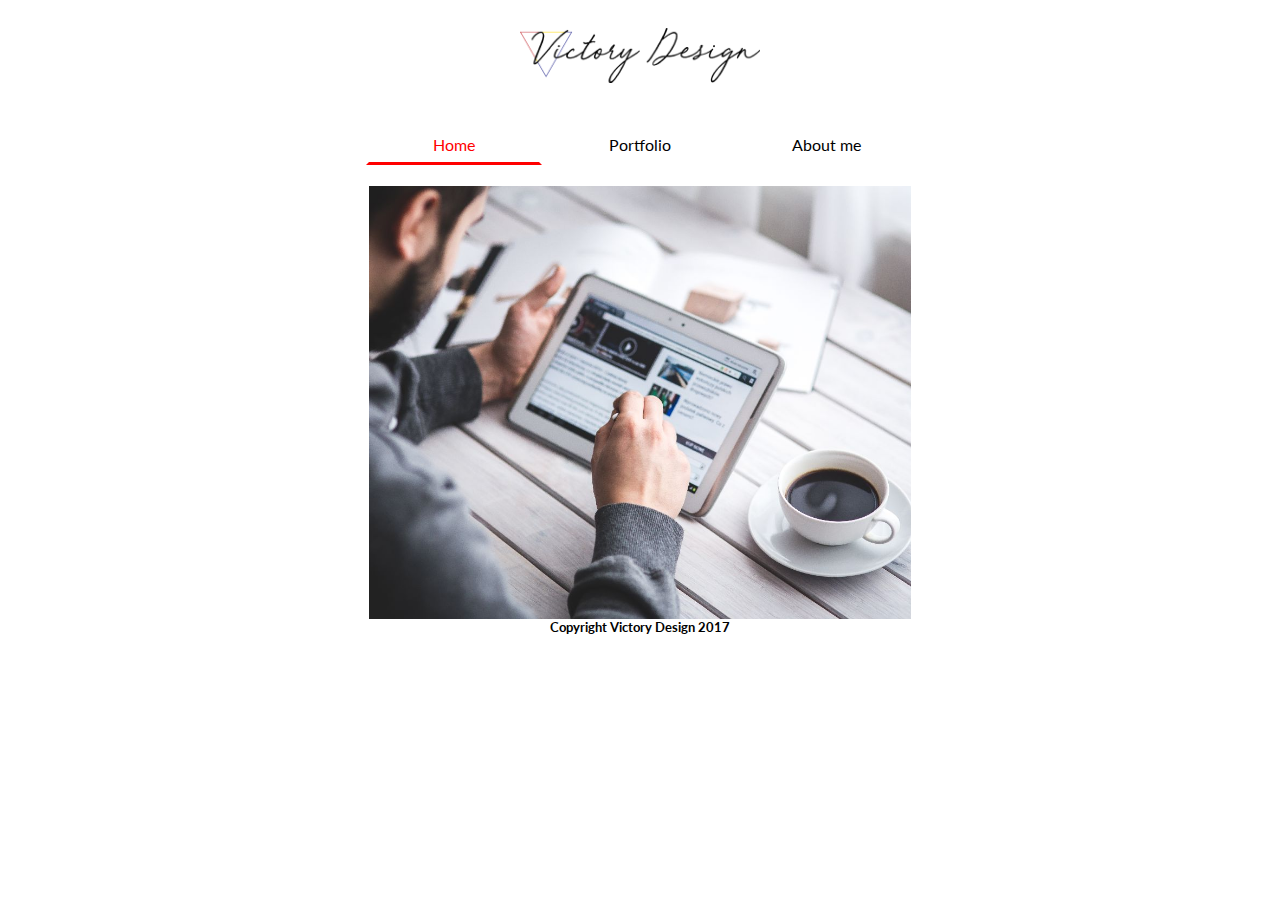
<file: index.html>
<!DOCTYPE html>
<html lang="">
<head>
   <link href='https://fonts.googleapis.com/css?family=Lato' rel='stylesheet'>
    <meta charset="utf-8">
    <meta name="viewport" content="width=device-width, initial-scale=1.0"><link rel="stylesheet" href="responsive_website_redesign/responsive/css/styleofindex.css">
    <title>VD Frontpage</title>
</head>

<body class="frontpage">
   
   <header><img class="logo" src="responsive_website_redesign/responsive/assets/rest/redesign-files/vdlogotrokut.png"></header>

<ul>
  <li><a class="active1" class="mod" href="index.html">Home</a></li>
  <li><a class="gal" href="portfolio.html">Portfolio</a></li>
  <li><a class="abo" href="aboutme.html">About me</a></li>
</ul>


<section>
  <img class="mySlides" src="responsive_website_redesign/responsive/assets/rest/mmd/man-coffee-cup-pen.jpg"
  style="width:100%">
  <img class="mySlides" src="responsive_website_redesign/responsive/assets/rest/mmd/pexels-photo-270348.jpeg"
  style="width:100%">
  <img class="mySlides" src="responsive_website_redesign/responsive/assets/rest/mmd/pexels-photo-403495.jpeg"
  style="width:100%">
    <img class="mySlides" src="responsive_website_redesign/responsive/assets/rest/mmd/pexels-photo-533446.jpeg"
  style="width:100%">
  <img class="mySlides" src="responsive_website_redesign/responsive/assets/rest/mmd/pexels-photo-66134.jpeg"
  style="width:100%">
</section>



<footer>Copyright Victory Design 2017</footer>

</body>
<script>var myIndex = 0;
carousel();

function carousel() {
    var i;
    var x = document.getElementsByClassName("mySlides");
    for (i = 0; i < x.length; i++) {
       x[i].style.display = "none";
    }
    myIndex++;
    if (myIndex > x.length) {myIndex = 1}
    x[myIndex-1].style.display = "block";
    setTimeout(carousel, 2500);
}</script>
</html>
</file>
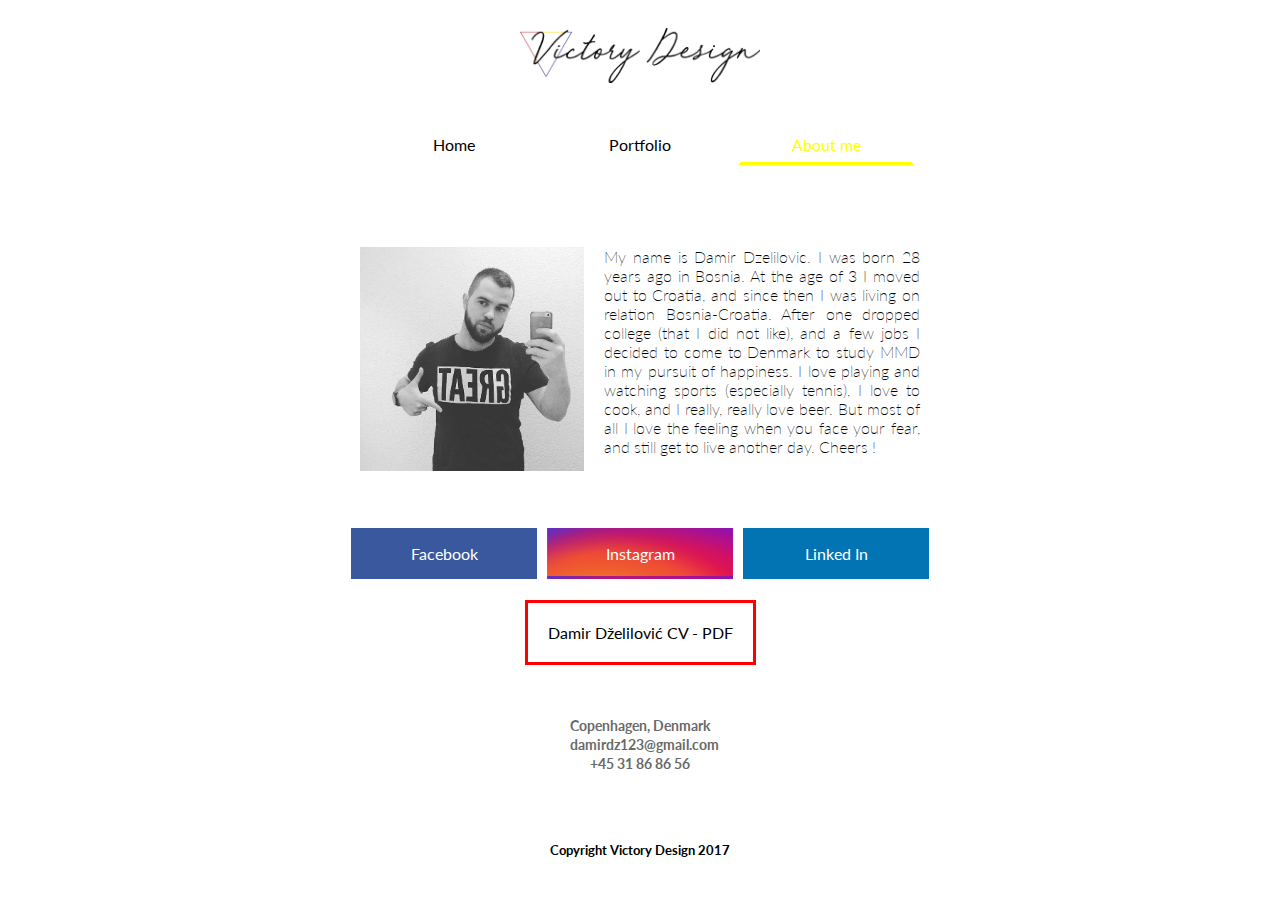
<file: aboutme.html>
<!DOCTYPE html>
<html lang="">
<head>
   <link href='https://fonts.googleapis.com/css?family=Lato' rel='stylesheet'>
    <meta charset="utf-8">
    <meta name="viewport" content="width=device-width, initial-scale=1.0"><link rel="stylesheet" href="styleofindex.css">
    <title>VD About me</title>
</head>

<body class="frontpage">
   
   <header><img class="logo" src="responsive_website_redesign/responsive/assets/rest/redesign-files/vdlogotrokut.png"></header>

<ul>
  <li><a class="mod" href="index.html">Home</a></li>
  <li><a class="gal" href="portfolio.html">Portfolio</a></li>
  <li><a class="active4" class="abo" href="aboutme.html">About me</a></li>
</ul>

<div1>
           
            <h3><img class="profil" src="responsive_website_redesign/responsive/assets/rest/redesign-files/damirslika.jpg">
                My name is Damir Dzelilovic. I was born 28 years ago in Bosnia. At the age of 3 I moved out to Croatia, and since then I was living on relation Bosnia-Croatia. After one dropped college (that I did not like), and a few jobs I decided to come to Denmark to study MMD in my pursuit of happiness. I love playing and watching sports (especially tennis), I love to cook, and I really, really love beer. But most of all I love the feeling when you face your fear, and still get to live another day. Cheers !
            </h3>
            
<ul class="dvaul">
  <li class="f"><a class="awhite" href="https://www.facebook.com/profile.php?id=100008719667763">Facebook</a></li>
  <li class="i"><a class="awhite" href="https://www.instagram.com/damirdzzz/">Instagram</a></li>
  <li class="l"><a class="awhite" href="https://www.linkedin.com/in/damirdz/">Linked In</a></li>
</ul>

<a class="cv" href="responsive_website_redesign/responsive/extra/Damir_Dzeliovic_CV.pdf">Damir Dželilović CV - PDF</a>

<div12>
<p1>Copenhagen, Denmark</p1>
<p1>damirdz123@gmail.com</p1>
<p1>+45 31 86 86 56</p1>

</div12>
 <footer>Copyright Victory Design 2017</footer>
</div1>








</body>
</html>
</file>
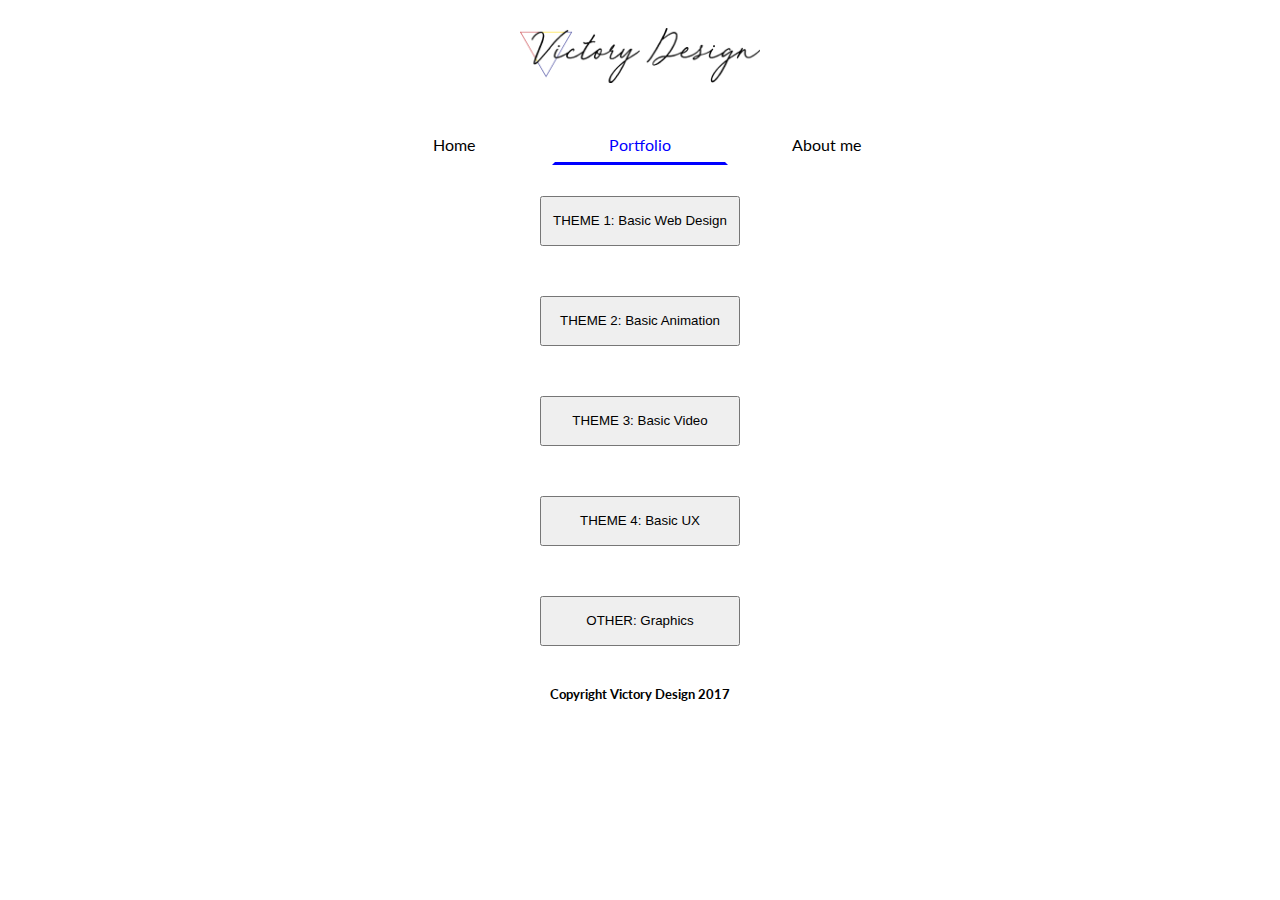
<file: portfolio.html>
<!DOCTYPE html>
<html lang="">
<head>
   <link href='https://fonts.googleapis.com/css?family=Lato' rel='stylesheet'>
    <meta charset="utf-8">
    <meta name="viewport" content="width=device-width, initial-scale=1.0"><link rel="stylesheet" href="styleofindex.css">
    <title>VD Portfolio</title>
</head>

<body class="frontpage">
   
   <header><img class="logo" src="responsive_website_redesign/responsive/assets/rest/redesign-files/vdlogotrokut.png"></header>

<ul>
  <li><a class="mod" href="index.html">Home</a></li>
  <li><a class="active3" class="gal" href="portfolio.html">Portfolio</a></li>
  <li><a class="abo" href="aboutme.html">About me</a></li>
</ul>

<div class="grid">
        
<div class="dropdown">
  <button class="dropbtn">THEME 1: Basic Web Design</button>
  <div class="dropdown-content">
    <a href="http://victorydesign.net/web/responisve_website_first/frontpage.html">01.04.01. Responsive webiste</a>
    <a href="http://victorydesign.net/web/redesign_gf/index.html">01.05.03. Redesigned website</a>
    <a href="responsive_website_redesign/responsive/extra/Gatesnfences_redesign-presentation-group7.pdf">01.05.04. Presentation</a>
  </div>
</div>

<div class="dropdown">
  <button class="dropbtn">THEME 2: Basic Animation</button>
  <div class="dropdown-content">
    <a href="http://victorydesign.net/02-animation/santa/">02.01.02. Simple animation</a>
    <a href="responsive_website_redesign/responsive/extra/Styletile_and_story_Damir_Dzelilovic.pdf">02.02.01. Style tile and story idea</a>
    <a href="responsive_website_redesign/responsive/extra/Story+and+Work+sheet_Damir_Dzelilovic.pdf.pdf">02.02.02. Story board and work sheet</a>
    <a href="http://victorydesign.net/02-animation/assignment_2-2-3/2.2.3_damir-dzelilovic_walk-animation.html">02.02.03. Sprite sheet animation 1</a>
    <a href="http://victorydesign.net/02-animation/assignment_2-2-3/animation_walk.gif">02.02.03. Sprite sheet animation 2</a>
    <a href="http://linlines.dk/kea/animation/">02.03.02. Interactive animation</a>
    <a href="http://victorydesign.net/cd/cdindex.html">02.03.03. Project pool day 1</a>
    <a href="#">02.03.04. Project pool day 2</a>
    <a href="responsive_website_redesign/responsive/extra/document_personas_collage.pdf">02.04.02. Personas collage</a>
    <a href="responsive_website_redesign/responsive/extra/Storyboard+Group+3.pdf">02.04.03. Storyboard</a>
    <a href="responsive_website_redesign/responsive/extra/expert_test.pdf">02.04.04. Summary of expert test</a>
  </div>
</div>

<div class="dropdown">
  <button class="dropbtn">THEME 3: Basic Video</button>
  <div class="dropdown-content">
    <a href="https://www.youtube.com/watch?v=0mY-NEimb_o&feature=youtu.be">03.01.01. A story told with moving images</a>
    <a href="responsive_website_redesign/responsive/extra/storyboard_video_theme.pdf">03.02.01. Storyboard</a>
    <a href="http://tintinve.com/kea/09-video/index.html">03.02.02. City walk and metup</a>
  </div>
</div>

<div class="dropdown">
  <button class="dropbtn">THEME 4: Basic UX</button>
  <div class="dropdown-content">
    <a href="responsive_website_redesign/responsive/extra/3Business_Model_Canvas.jpg">04.02.01. Business model canvas</a>
    <a href="responsive_website_redesign/responsive/extra/COOK4ME_Report.pdf">04.02.02. Report</a>
    <a href="responsive_website_redesign/responsive/extra/design_documenation_pdf2.pdf">04.03.01. Design documentation</a>
    <a href="http://musea.one/cook/intro.html">04.04.01. Web prototype</a>
    <a href="responsive_website_redesign/responsive/extra/PITCH.pdf">04.04.02. Pitch presentation</a>
    
  </div>
</div>

<div class="dropdown">
  <button class="dropbtn">OTHER: Graphics</button>
  <div class="dropdown-content">
    <a href="https://drive.google.com/open?id=1Gsklngj-oNE0JwTgrn0yqCDNTr-nfd3D">GIF animations</a>
    <a href="https://drive.google.com/open?id=1Dl9SDuaU3u02pqgq6_XLAUOwpTLfdEJ7">Logos and posters</a> 
    <a href="https://drive.google.com/open?id=1BT3OGAJRsA9Fs-3iYRQfFLzCGs6EMGj8">Yojimbo graphics</a>     
  </div>
</div>


</div>

<footer>Copyright Victory Design 2017</footer>
</file>
<file: responsive_website_redesign/responsive/css/styleofindex.css>
.frontpage {
    display: grid;
    grid-template-columns: 2fr 1fr 1fr 1fr 2fr;
    grid-template-rows: 1fr 1fr 1fr 1fr 1fr span;
}


header {
    grid-column: 1/9;
    grid-row: 1/1;
    display: flex;
    flex-direction: column;
    align-items: center;
    justify-content: center;
}


section {
    grid-column: 2/5;
    grid-row: 4/4; 
}

@media only screen and (max-width: 30em){
section {
    grid-column: 1/6;
    grid-row: 4/4; 
}
    }


@media only screen and (max-width: 30em){
.logo {
    width: 15em;
    padding: 20px;
}
    }

.logo {
    width: 15em;
    padding: 20px;
}

li {
    display: block;
    min-width: 11em;
    text-align: center;
    padding: 5px;

}



@media only screen and (min-width: 30em){
ul {
    grid-column: 2/5;
    grid-row: 2/2;
    display: flex;
    flex-direction: row;
    align-items: center;
    justify-content: center;
    padding: 0;
    box-shadow: red;
}
   } 

@media only screen and (max-width: 30em){
ul {
    grid-column: 2/5;
    grid-row: 2/2;
    display: flex;
    flex-direction: column;
    align-items: center;
    justify-content: center;
    padding: 0;
    box-shadow: red;
}
   } 


a {
    font-family: 'Lato', sans-serif;
    color: #000000;
    text-decoration: none;
    border-style: solid;
    border-color: transparent;
    font-weight: 400;
}

.mod:hover { 
    color: red;
    border-bottom-color: red;
}


.gal:hover { 
    color: blue;
    border-bottom-color: blue;
}

.abo:hover { 
    color: yellow;
    border-bottom-color: yellow;
}

body {
    font-family: 'Lato', sans-serif;
    font-weight: 700;
}

div1 {
    grid-column: 1/6;
    grid-row: 4/6;
    display: flex;
    flex-direction: column;
    align-items: center;
    justify-content: center;
    margin: 10px;
    padding: 15px;
}

h2 {
    font-size: 1.5em;
    font-weight: 400;
    color: black;
        
} 

h3 {
    font-size: 1em;
    font-weight: 200;
    padding: 20px;
    color: black;
    max-width: 35em;
    text-align: justify;
    
} 

div4 {
    grid-column: 1/6;
    grid-row: 7/8;
    display: flex;
    flex-direction: column;
    align-items: center;
    justify-content: center;
    margin: 10px;
    padding-top: 0px;
    padding-bottom: 50px;
    
}

footer {
    grid-column: 1/6;
    grid-row: 9/9;
    display: flex;
    flex-direction: column;
    align-items: center;
    justify-content: center;
    font-size: 0.8em;
    bottom: 1em;
}

.cs {
    max-width: 35em;
} 

.profil {
    max-width: 14em;
    min-width: 7em;
    float: left;
    padding-right: 20px;
}

div7 {
    grid-column: 1/6;
    grid-row: 3/9;
}

div.gallery img {
    width: 100%;
}


div.desc {
    font-size: 1em;
    padding: 3px;
    text-align: center;
}

li a {
    display: block;
    color: #000;
    padding: 8px 16px;
    text-decoration: none;
}

li a.active1 {
    border-bottom: solid;
    border-bottom-color: red;
    color:red
}


li a.active3 {
    border-bottom: solid;
    border-bottom-color: blue;
    color:blue
}

li a.active4 {
    border-bottom: solid;
    border-bottom-color: yellow;
    color: yellow;
}


.grid {
    display: grid;
    grid-column: 3/4;
    grid-template-columns: 10fr;
    grid-auto-rows: minmax(80px, auto);
    grid-gap: 20px;
    padding: 10px;
}
    
@media only screen and (max-width: 30em){
.grid {
    display: grid;
    grid-template-columns: 2/3;
    grid-row: 3/4;
    grid-template-columns: 10fr;
    grid-auto-rows: minmax(80px, auto);
    grid-gap: 20px;
    padding: 10px;
}
    }
  

div.gallery {
    
}

html { overflow-x:auto; overflow-y:scroll; }


.f {
    background-image: url(responsive_website_redesign/responsive/assets/rest/redesign-files/fejs.png);
    border: solid;
    border-color: white;
    border-width: 5px;
}

.i {
    background-image: url(responsive_website_redesign/responsive/assets/rest/redesign-files/inst.png);
    border: solid;
    border-color: white;
    border-width: 5px;
}

.l {
    background-image: url(responsive_website_redesign/responsive/assets/rest/redesign-files/linked.png);
    border: solid;
    border-color: white;
    border-width: 5px;
    }

.awhite {
    color: white
}

.contact {
    display: grid;
    grid-column: 2/5;
    grid-row: 9/9;
    padding-bottom: 3em;
}

input[type=text], select, textarea {
    width: 100%;
    padding: 12px;
    border: 1px solid #ccc;
    border-radius: 4px;
    box-sizing: border-box;
    margin-top: 6px;
    margin-bottom: 16px;
    resize: vertical;
        
}

input[type=submit] {
    background-color: red;
    color: white;
    padding: 12px 20px;
    border: none;
    border-radius: 4px;
    cursor: pointer;
}

input[type=submit]:hover {
    background-color: darkred;
}

.container {
    border-radius: 5px;
    background-color: #f2f2f2;
    padding: 20px;
    justify-content: center;
}

p1 {
    color: dimgrey;
    font-size: 0.85em;
    padding: 5px;
}

div12 {
    max-width: 150px;
   text-align: center;
    padding-top: 50px;
    padding-bottom: 70px;
}

.dropbtn {
    width: 200px;
    height: 50px;
}

button {
   width: 200px;
    height: 50px;
}

.dropdown-content {
    display: none;
    position: absolute;
    background-color: #f9f9f9;
    min-width: 180px;
    box-shadow: 0px 8px 16px 0px rgba(0,0,0,0.2);
    z-index: 1;
}

.dropdown-content a {
    color: black;
    padding: 12px 16px;
    text-decoration: none;
    display: block;
}


.dropdown-content a:hover {background-color: lightgray}


.dropdown:hover .dropdown-content {
    display: block;
}

.dropdown:hover .dropbtn {
    background-color: lightskyblue;
}


.cv {
    padding: 20px;
    border: solid;
    border-color: red;
}

.cv:hover{
    background-color: lightgrey;
}
</file>
<file: styleofindex.css>
.frontpage {
    display: grid;
    grid-template-columns: 2fr 1fr 1fr 1fr 2fr;
    grid-template-rows: 1fr 1fr 1fr 1fr 1fr span;
}


header {
    grid-column: 1/9;
    grid-row: 1/1;
    display: flex;
    flex-direction: column;
    align-items: center;
    justify-content: center;
}


section {
    grid-column: 2/5;
    grid-row: 4/4; 
}

@media only screen and (max-width: 30em){
section {
    grid-column: 1/6;
    grid-row: 4/4; 
}
    }


@media only screen and (max-width: 30em){
.logo {
    width: 15em;
    padding: 20px;
}
    }

.logo {
    width: 15em;
    padding: 20px;
}

li {
    display: block;
    min-width: 11em;
    text-align: center;
    padding: 5px;

}



@media only screen and (min-width: 30em){
ul {
    grid-column: 2/5;
    grid-row: 2/2;
    display: flex;
    flex-direction: row;
    align-items: center;
    justify-content: center;
    padding: 0;
    box-shadow: red;
}
   } 

@media only screen and (max-width: 30em){
ul {
    grid-column: 2/5;
    grid-row: 2/2;
    display: flex;
    flex-direction: column;
    align-items: center;
    justify-content: center;
    padding: 0;
    box-shadow: red;
}
   } 


a {
    font-family: 'Lato', sans-serif;
    color: #000000;
    text-decoration: none;
    border-style: solid;
    border-color: transparent;
    font-weight: 400;
}

.mod:hover { 
    color: red;
    border-bottom-color: red;
}


.gal:hover { 
    color: blue;
    border-bottom-color: blue;
}

.abo:hover { 
    color: yellow;
    border-bottom-color: yellow;
}

body {
    font-family: 'Lato', sans-serif;
    font-weight: 700;
}

div1 {
    grid-column: 1/6;
    grid-row: 4/6;
    display: flex;
    flex-direction: column;
    align-items: center;
    justify-content: center;
    margin: 10px;
    padding: 15px;
}

h2 {
    font-size: 1.5em;
    font-weight: 400;
    color: black;
        
} 

h3 {
    font-size: 1em;
    font-weight: 200;
    padding: 20px;
    color: black;
    max-width: 35em;
    text-align: justify;
    
} 

div4 {
    grid-column: 1/6;
    grid-row: 7/8;
    display: flex;
    flex-direction: column;
    align-items: center;
    justify-content: center;
    margin: 10px;
    padding-top: 0px;
    padding-bottom: 50px;
    
}

footer {
    grid-column: 1/6;
    grid-row: 9/9;
    display: flex;
    flex-direction: column;
    align-items: center;
    justify-content: center;
    font-size: 0.8em;
    bottom: 1em;
}

.cs {
    max-width: 35em;
} 

.profil {
    max-width: 14em;
    min-width: 7em;
    float: left;
    padding-right: 20px;
}

div7 {
    grid-column: 1/6;
    grid-row: 3/9;
}

div.gallery img {
    width: 100%;
}


div.desc {
    font-size: 1em;
    padding: 3px;
    text-align: center;
}

li a {
    display: block;
    color: #000;
    padding: 8px 16px;
    text-decoration: none;
}

li a.active1 {
    border-bottom: solid;
    border-bottom-color: red;
    color:red
}


li a.active3 {
    border-bottom: solid;
    border-bottom-color: blue;
    color:blue
}

li a.active4 {
    border-bottom: solid;
    border-bottom-color: yellow;
    color: yellow;
}


.grid {
    display: grid;
    grid-column: 3/4;
    grid-template-columns: 10fr;
    grid-auto-rows: minmax(80px, auto);
    grid-gap: 20px;
    padding: 10px;
}
    
@media only screen and (max-width: 30em){
.grid {
    display: grid;
    grid-template-columns: 2/3;
    grid-row: 3/4;
    grid-template-columns: 10fr;
    grid-auto-rows: minmax(80px, auto);
    grid-gap: 20px;
    padding: 10px;
}
    }
  

div.gallery {
    
}

html { overflow-x:auto; overflow-y:scroll; }


.f {
    background-image: url(responsive_website_redesign/responsive/assets/rest/redesign-files/fejs.png);
    border: solid;
    border-color: white;
    border-width: 5px;
}

.i {
    background-image: url(responsive_website_redesign/responsive/assets/rest/redesign-files/inst.png);
    border: solid;
    border-color: white;
    border-width: 5px;
}

.l {
    background-image: url(responsive_website_redesign/responsive/assets/rest/redesign-files/linked.png);
    border: solid;
    border-color: white;
    border-width: 5px;
    }

.awhite {
    color: white
}

.contact {
    display: grid;
    grid-column: 2/5;
    grid-row: 9/9;
    padding-bottom: 3em;
}

input[type=text], select, textarea {
    width: 100%;
    padding: 12px;
    border: 1px solid #ccc;
    border-radius: 4px;
    box-sizing: border-box;
    margin-top: 6px;
    margin-bottom: 16px;
    resize: vertical;
        
}

input[type=submit] {
    background-color: red;
    color: white;
    padding: 12px 20px;
    border: none;
    border-radius: 4px;
    cursor: pointer;
}

input[type=submit]:hover {
    background-color: darkred;
}

.container {
    border-radius: 5px;
    background-color: #f2f2f2;
    padding: 20px;
    justify-content: center;
}

p1 {
    color: dimgrey;
    font-size: 0.85em;
    padding: 5px;
}

div12 {
    max-width: 150px;
   text-align: center;
    padding-top: 50px;
    padding-bottom: 70px;
}

.dropbtn {
    width: 200px;
    height: 50px;
}

button {
   width: 200px;
    height: 50px;
}

.dropdown-content {
    display: none;
    position: absolute;
    background-color: #f9f9f9;
    min-width: 180px;
    box-shadow: 0px 8px 16px 0px rgba(0,0,0,0.2);
    z-index: 1;
}

.dropdown-content a {
    color: black;
    padding: 12px 16px;
    text-decoration: none;
    display: block;
}


.dropdown-content a:hover {background-color: lightgray}


.dropdown:hover .dropdown-content {
    display: block;
}

.dropdown:hover .dropbtn {
    background-color: lightskyblue;
}


.cv {
    padding: 20px;
    border: solid;
    border-color: red;
}

.cv:hover{
    background-color: lightgrey;
}
</file>
